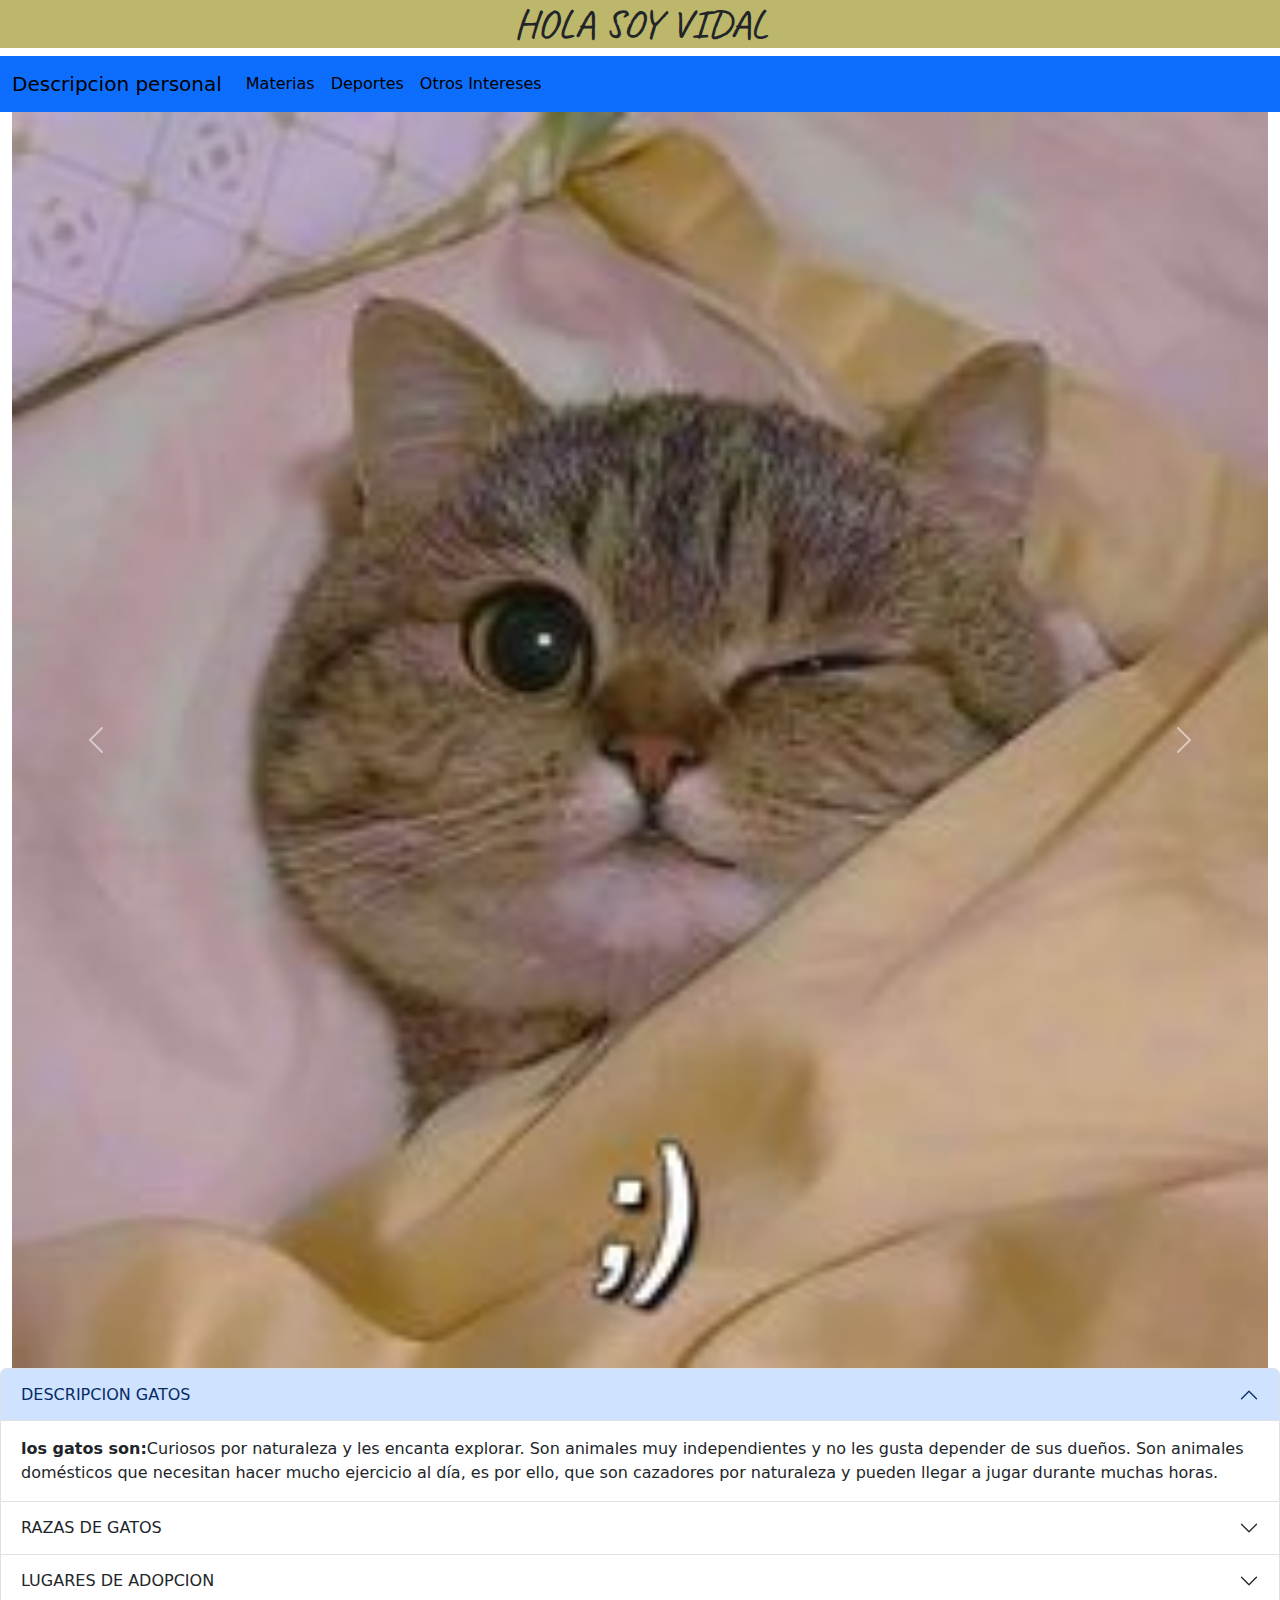
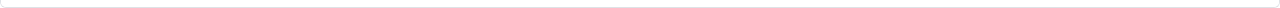
<file: index.html>
<!DOCTYPE html>
<html lang="en">
<head>
    <meta charset="UTF-8">
    <meta name="viewport" content="width=device-width, initial-scale=1.0">
    <link rel="stylesheet" href="https://cdn.jsdelivr.net/npm/bootstrap@5.2.3/dist/css/bootstrap.min.css">
    <link rel="preconnect" href="https://fonts.googleapis.com">
    <link rel="preconnect" href="https://fonts.gstatic.com" crossorigin>
    <link href="https://fonts.googleapis.com/css2?family=Caveat:wght@400..700&family=Shadows+Into+Light&display=swap" rel="stylesheet">
    <link rel="stylesheet" href="estilo/estilo.css">
    <title>Document</title>
</head>
<body>
    <h1 class="caveat-uniquifier">HOLA SOY VIDAL</h1>
    <div class="container-fluid">
        <div class="row">
            <nav class="navbar navbar-expand-lg bg-primary">
                <div class="container-fluid">
                  <button class="navbar-toggler" type="button" data-bs-toggle="collapse" data-bs-target="#navbarTogglerDemo01" aria-controls="navbarTogglerDemo01" aria-expanded="false" aria-label="Toggle navigation">
                    <span class="navbar-toggler-icon"></span>
                  </button>
                  <div class="collapse navbar-collapse" id="navbarTogglerDemo01">
                    <a class="navbar-brand" href="paginas/uno.html">Descripcion personal</a>
                    <ul class="navbar-nav me-auto mb-2 mb-lg-0">
                      <li class="nav-item">
                        <a class="nav-link active" aria-current="page" href="paginas/dos.html">Materias</a>
                      </li>
                      <li class="nav-item">
                        <a class="nav-link active" href="paginas/tres.html">Deportes</a>
                      </li>
                      <li class="nav-item">
                        <a class="nav-link active" href="paginas/cuatro.html">Otros Intereses</a>
                      </li>
                    </ul>
                    
                  </div>
                </div>
              </nav>
        </div>
    </div>
    <div class="container-fluid">
        <div class="row">
            <div id="carouselExampleControls" class="carousel slide" data-bs-ride="carousel">
                <div class="carousel-inner">
                  <div class="carousel-item active">
                    <img src="img/ga.jpg" class="d-block w-100" alt="...">
                  </div>
                  <div class="carousel-item">
                    <img src="img/gti.jpg" class="d-block w-100" alt="...">
                  </div>
                  <div class="carousel-item">
                    <img src="img/ti.jpg" class="d-block w-100" alt="...">
                  </div>
                  <div class="carousel-item">
                    <img src="img/to.jpg" class="d-block w-100" alt="...">
                  </div>
                </div>
                <button class="carousel-control-prev" type="button" data-bs-target="#carouselExampleControls" data-bs-slide="prev">
                  <span class="carousel-control-prev-icon" aria-hidden="true"></span>
                  <span class="visually-hidden">Previous</span>
                </button>
                <button class="carousel-control-next" type="button" data-bs-target="#carouselExampleControls" data-bs-slide="next">
                  <span class="carousel-control-next-icon" aria-hidden="true"></span>
                  <span class="visually-hidden">Next</span>
                </button>
              </div>
        </div>

    </div>
    <div>
        <div class="accordion" id="accordionPanelsStayOpenExample">
            <div class="accordion-item">
              <h2 class="accordion-header" id="panelsStayOpen-headingOne">
                <button class="accordion-button" type="button" data-bs-toggle="collapse" data-bs-target="#panelsStayOpen-collapseOne" aria-expanded="true" aria-controls="panelsStayOpen-collapseOne">
                  DESCRIPCION GATOS
                </button>
              </h2>
              <div id="panelsStayOpen-collapseOne" class="accordion-collapse collapse show" aria-labelledby="panelsStayOpen-headingOne">
                <div class="accordion-body">
                  <strong>los gatos son:</strong>Curiosos por naturaleza y les encanta explorar. Son animales muy independientes y no les gusta depender de sus dueños. Son animales domésticos que necesitan hacer mucho ejercicio al día, es por ello, que son cazadores por naturaleza y pueden llegar a jugar durante muchas horas.
                </div>
              </div>
            </div>
            <div class="accordion-item">
              <h2 class="accordion-header" id="panelsStayOpen-headingTwo">
                <button class="accordion-button collapsed" type="button" data-bs-toggle="collapse" data-bs-target="#panelsStayOpen-collapseTwo" aria-expanded="false" aria-controls="panelsStayOpen-collapseTwo">
                  RAZAS DE GATOS
                </button>
              </h2>
              <div id="panelsStayOpen-collapseTwo" class="accordion-collapse collapse" aria-labelledby="panelsStayOpen-headingTwo">
                <div class="accordion-body">
                  <strong>Las razas son:</strong>
                  <ul>
                    <li>Abisinio</li>
                    <li>American Curl</li>
                    <li>Azul Ruso</li>
                    <li>American Shorthair</li>
                    <li>Angora Turco</li>
                    <li>Balinés</li>
                    <li>Birmano</li>
                    <li>Bobtail Japonés</li>
                    <li>Bombay</li>
                    <li>Bosque de Siberia</li>
                  </ul>
                  <a href="https://www.purina.es/encuentra-mascota/razas-de-gato">PARA VER MAS RAZAS INGRESE</a>
                </div>
              </div>
            </div>
            <div class="accordion-item">
              <h2 class="accordion-header" id="panelsStayOpen-headingThree">
                <button class="accordion-button collapsed" type="button" data-bs-toggle="collapse" data-bs-target="#panelsStayOpen-collapseThree" aria-expanded="false" aria-controls="panelsStayOpen-collapseThree">
                  LUGARES DE ADOPCION
                </button>
              </h2>
              <div id="panelsStayOpen-collapseThree" class="accordion-collapse collapse" aria-labelledby="panelsStayOpen-headingThree">
                <div class="accordion-body">
                  <strong>las paginas son</strong><br>
                  <a href="https://animalessos.org/service/adopcion/"> ingrese al enalce para ver el sitio</a><br>
                  <a href="https://www.instagram.com/refugiohuellaanimalbolivia/?hl=es">ingrese para mas infomacion</a>
                </div>
              </div>
            </div>
          </div>
    </div>

    <script src="https://cdn.jsdelivr.net/npm/bootstrap@5.2.3/dist/js/bootstrap.bundle.min.js"></script>
</body>
</html>
</file>
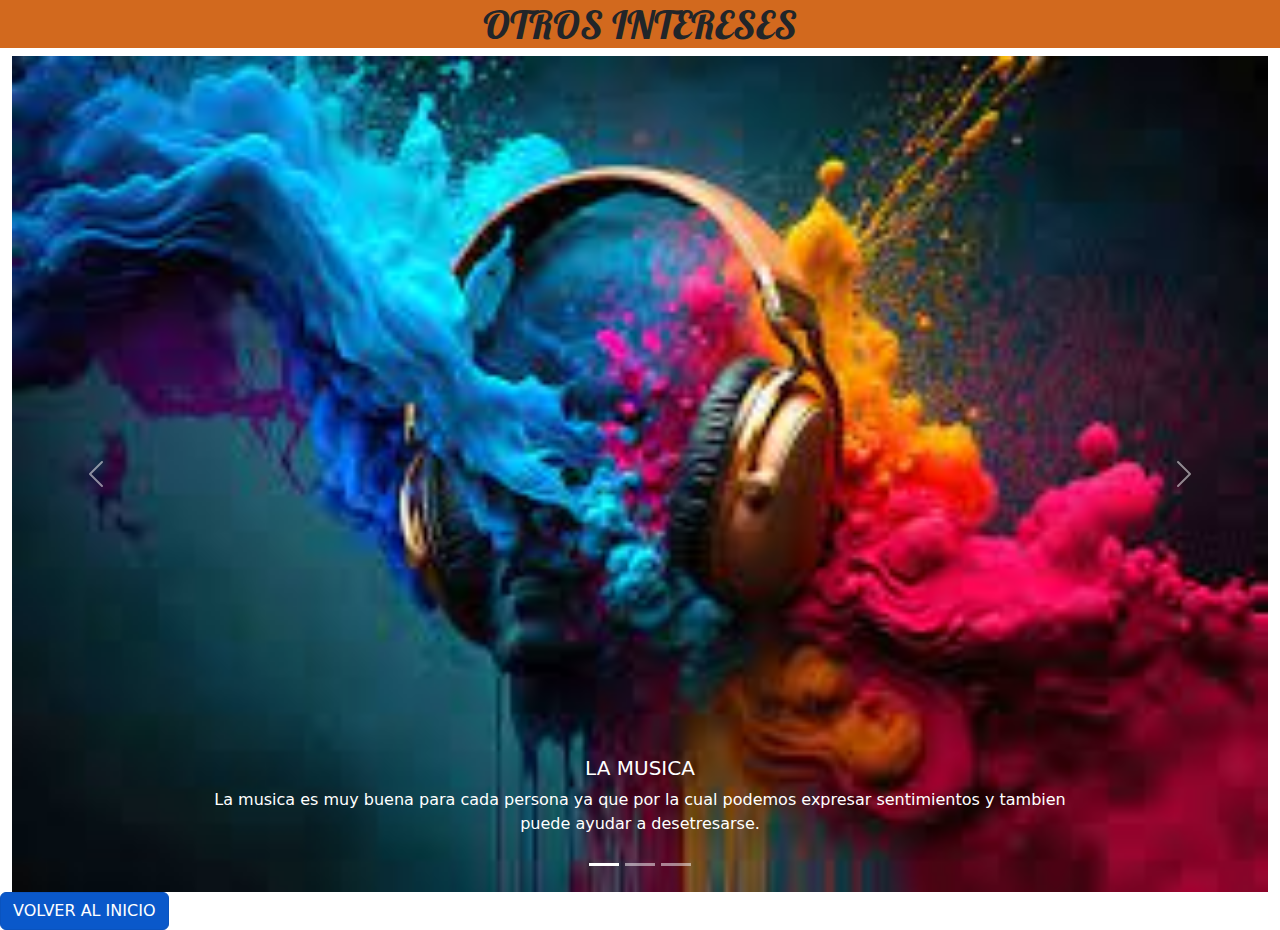
<file: paginas/cuatro.html>
<!DOCTYPE html>
<html lang="en">
<head>
    <meta charset="UTF-8">
    <meta name="viewport" content="width=device-width, initial-scale=1.0">
    <link rel="stylesheet" href="https://cdn.jsdelivr.net/npm/bootstrap@5.2.3/dist/css/bootstrap.min.css">
    <link rel="preconnect" href="https://fonts.googleapis.com">
    <link rel="preconnect" href="https://fonts.gstatic.com" crossorigin>
    <link href="https://fonts.googleapis.com/css2?family=Caveat:wght@400..700&family=Lobster&family=Shadows+Into+Light&display=swap" rel="stylesheet">
    <link rel="stylesheet" href="../estilo/estilo.css">
    <title>Document</title>
</head>
<body>
    <h1 class="lobster-regular">OTROS INTERESES</h1>
    
    <div class="container-fluid">
        <div class="row">
            <div id="carouselExampleCaptions" class="carousel slide" data-bs-ride="false">
                <div class="carousel-indicators">
                  <button type="button" data-bs-target="#carouselExampleCaptions" data-bs-slide-to="0" class="active" aria-current="true" aria-label="Slide 1"></button>
                  <button type="button" data-bs-target="#carouselExampleCaptions" data-bs-slide-to="1" aria-label="Slide 2"></button>
                  <button type="button" data-bs-target="#carouselExampleCaptions" data-bs-slide-to="2" aria-label="Slide 3"></button>
                </div>
                <div class="carousel-inner">
                  <div class="carousel-item active">
                    <img src="..//img/mu.jpg" class="d-block w-100" alt="...">
                    <div class="carousel-caption d-none d-md-block">
                      <h5>LA MUSICA</h5>
                      <p>La musica es muy buena para cada persona ya que por la cual podemos expresar sentimientos y tambien puede ayudar a desetresarse.</p>
                    </div>
                  </div>
                  <div class="carousel-item">
                    <img src="..//img/bai.jpg" class="d-block w-100" alt="...">
                    <div class="carousel-caption d-none d-md-block">
                      <h5>EL BAILE</h5>
                      <p>El baile es una buena forma de desestresarse y quitar las penas, ademas que con el baile puedes expresar emociones.</p>
                    </div>
                  </div>
                  <div class="carousel-item">
                    <img src="..//img/juego.jpg" class="d-block w-100" alt="...">
                    <div class="carousel-caption d-none d-md-block">
                      <h5>JUEGOS</h5>
                      <p>Los juegos nos ayuda a desestresarnos y algunos ayudan a la salud, pero es un medio por el cual podemos socializar con las personas, y crear lazos de amistad.</p>
                    </div>
                  </div>
                </div>
                <button class="carousel-control-prev" type="button" data-bs-target="#carouselExampleCaptions" data-bs-slide="prev">
                  <span class="carousel-control-prev-icon" aria-hidden="true"></span>
                  <span class="visually-hidden">Previous</span>
                </button>
                <button class="carousel-control-next" type="button" data-bs-target="#carouselExampleCaptions" data-bs-slide="next">
                  <span class="carousel-control-next-icon" aria-hidden="true"></span>
                  <span class="visually-hidden">Next</span>
                </button>
              </div>
        </div>
    </div>



    <a href="..//index.html" class="btn btn-primary active" tabindex="-1" role="button" aria-disabled="true">VOLVER AL INICIO</a>


    <script src="https://cdn.jsdelivr.net/npm/bootstrap@5.2.3/dist/js/bootstrap.bundle.min.js"></script>
</body>
</html>
</file>
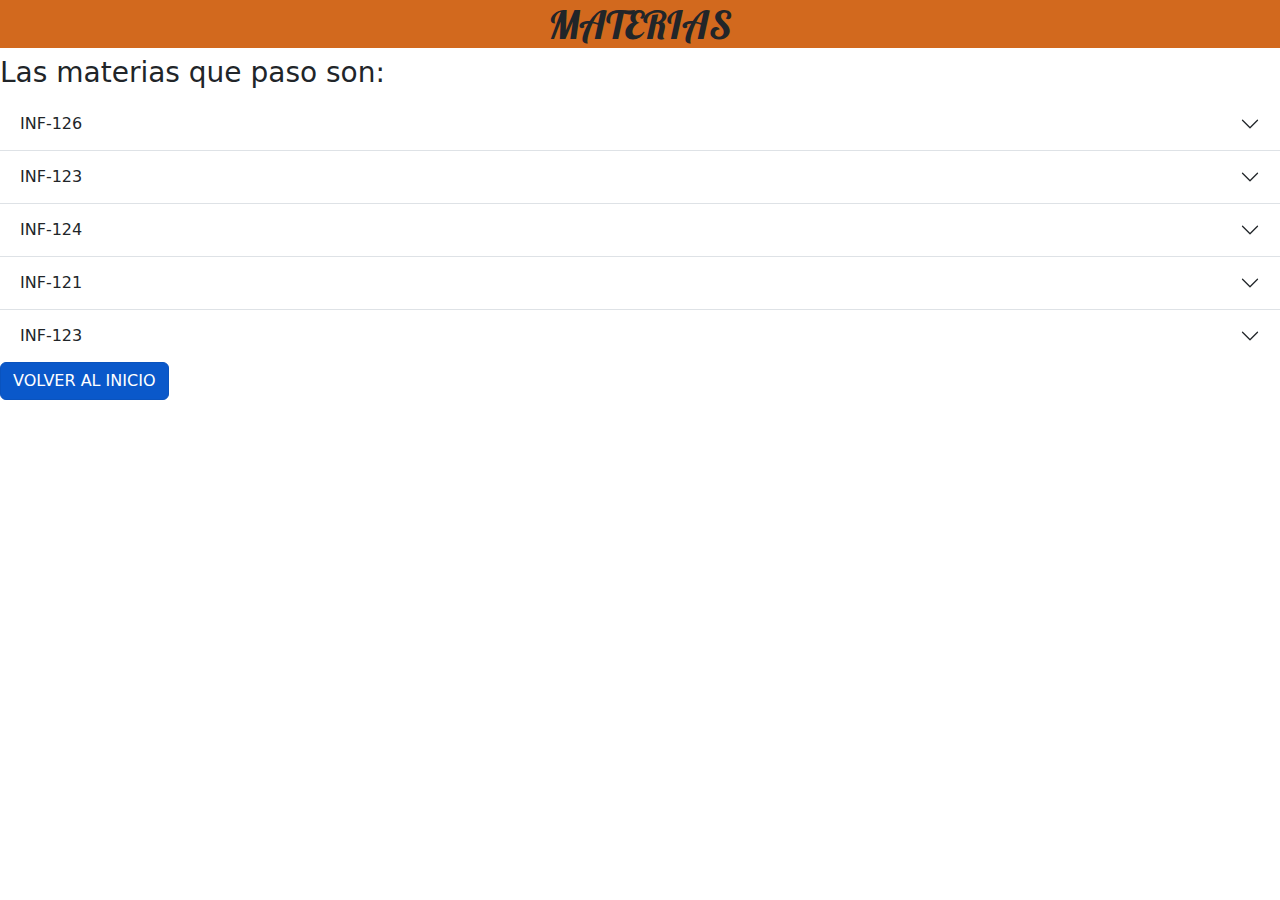
<file: paginas/dos.html>
<!DOCTYPE html>
<html lang="en">
<head>
    <meta charset="UTF-8">
    <meta name="viewport" content="width=device-width, initial-scale=1.0">
    <link rel="stylesheet" href="https://cdn.jsdelivr.net/npm/bootstrap@5.2.3/dist/css/bootstrap.min.css">
    <link rel="preconnect" href="https://fonts.googleapis.com">
    <link rel="preconnect" href="https://fonts.gstatic.com" crossorigin>
    <link href="https://fonts.googleapis.com/css2?family=Caveat:wght@400..700&family=Lobster&family=Shadows+Into+Light&display=swap" rel="stylesheet">
    <link rel="stylesheet" href="../estilo/estilo.css">
    <title>Document</title>
</head>
<body>
    <h1 class="lobster-regular">MATERIAS</h1>
    <h3>Las materias que paso son:</h3>
    <div>
        <div class="accordion accordion-flush" id="accordionFlushExample">
            <div class="accordion-item">
              <h2 class="accordion-header" id="flush-headingOne">
                <button class="accordion-button collapsed" type="button" data-bs-toggle="collapse" data-bs-target="#flush-collapseOne" aria-expanded="false" aria-controls="flush-collapseOne">
                  INF-126
                </button>
              </h2>
              <div id="flush-collapseOne" class="accordion-collapse collapse" aria-labelledby="flush-headingOne" data-bs-parent="#accordionFlushExample">
                <div class="accordion-body">
                    <h1>CALCULO II</h1>
                    <p>La materia de calculo se pasa con el docente Lic.Ramiro Justo Choque Canaza.</p>
                    <p>En horario: Martes-Jueves</p>
                    <p>10:00 a 12:00</p>
                </div>
              </div>
            </div>
            <div class="accordion-item">
              <h2 class="accordion-header" id="flush-headingTwo">
                <button class="accordion-button collapsed" type="button" data-bs-toggle="collapse" data-bs-target="#flush-collapseTwo" aria-expanded="false" aria-controls="flush-collapseTwo">
                  INF-123
                </button>
              </h2>
              <div id="flush-collapseTwo" class="accordion-collapse collapse" aria-labelledby="flush-headingTwo" data-bs-parent="#accordionFlushExample">
                <div class="accordion-body">
                    <h1>ELECTRONICA GENERAL I</h1>
                    <p>La materia es impartida por la Lic. Elba Colque</p>
                    <p>En horario: Martes-Jueves</p>
                    <p>08:00 a 10:00</p>
                </div>
              </div>
            </div>
            <div class="accordion-item">
              <h2 class="accordion-header" id="flush-headingThree">
                <button class="accordion-button collapsed" type="button" data-bs-toggle="collapse" data-bs-target="#flush-collapseThree" aria-expanded="false" aria-controls="flush-collapseThree">
                  INF-124
                </button>
              </h2>
              <div id="flush-collapseThree" class="accordion-collapse collapse" aria-labelledby="flush-headingThree" data-bs-parent="#accordionFlushExample">
                <div class="accordion-body">
                    <h1>ESTADISTICA</h1>
                    <p>La materia es impartida por el Lic. Alvaro Chirino</p>
                    <p>En horario: Martes-Jueves</p>
                    <p>16:00 a 18:00</p>
                </div>
              </div>
            </div>
            <div class="accordion-item">
                <h2 class="accordion-header" id="flush-headingFour">
                  <button class="accordion-button collapsed" type="button" data-bs-toggle="collapse" data-bs-target="#flush-collapseFour" aria-expanded="false" aria-controls="flush-collapseFour">
                    INF-121
                  </button>
                </h2>
                <div id="flush-collapseFour" class="accordion-collapse collapse" aria-labelledby="flush-headingFour" data-bs-parent="#accordionFlushExample">
                  <div class="accordion-body">
                    <h1>PROGRAMACION II</h1>
                    <p>La materia esta impartida por la Lic. Carmen Huanca</p>
                    <p>Con horario: Miercoles-Jueves</p>
                    <p>14:00 a 16:00</p>
                    <p>16:00 a 18:00</p>
                  </div>
                </div>
            </div>
            <div class="accordion-item">
                <h2 class="accordion-header" id="flush-headingFive">
                  <button class="accordion-button collapsed" type="button" data-bs-toggle="collapse" data-bs-target="#flush-collapseFive" aria-expanded="false" aria-controls="flush-collapseFive">
                    INF-123
                  </button>
                </h2>
                <div id="flush-collapseFive" class="accordion-collapse collapse" aria-labelledby="flush-headingFive" data-bs-parent="#accordionFlushExample">
                  <div class="accordion-body">
                    <h1>PORGRAMACION II</h1>
                    <p>Con horario: Martes-Jueves</p>
                    <p>14:00 a 16:00</p>
                  </div>
                </div>
              </div>
        </div>
    </div>
    <a href="..//index.html" class="btn btn-primary active" tabindex="-1" role="button" aria-disabled="true">VOLVER AL INICIO</a>
    <script src="https://cdn.jsdelivr.net/npm/bootstrap@5.2.3/dist/js/bootstrap.bundle.min.js"></script>
</body>
</html>
</file>
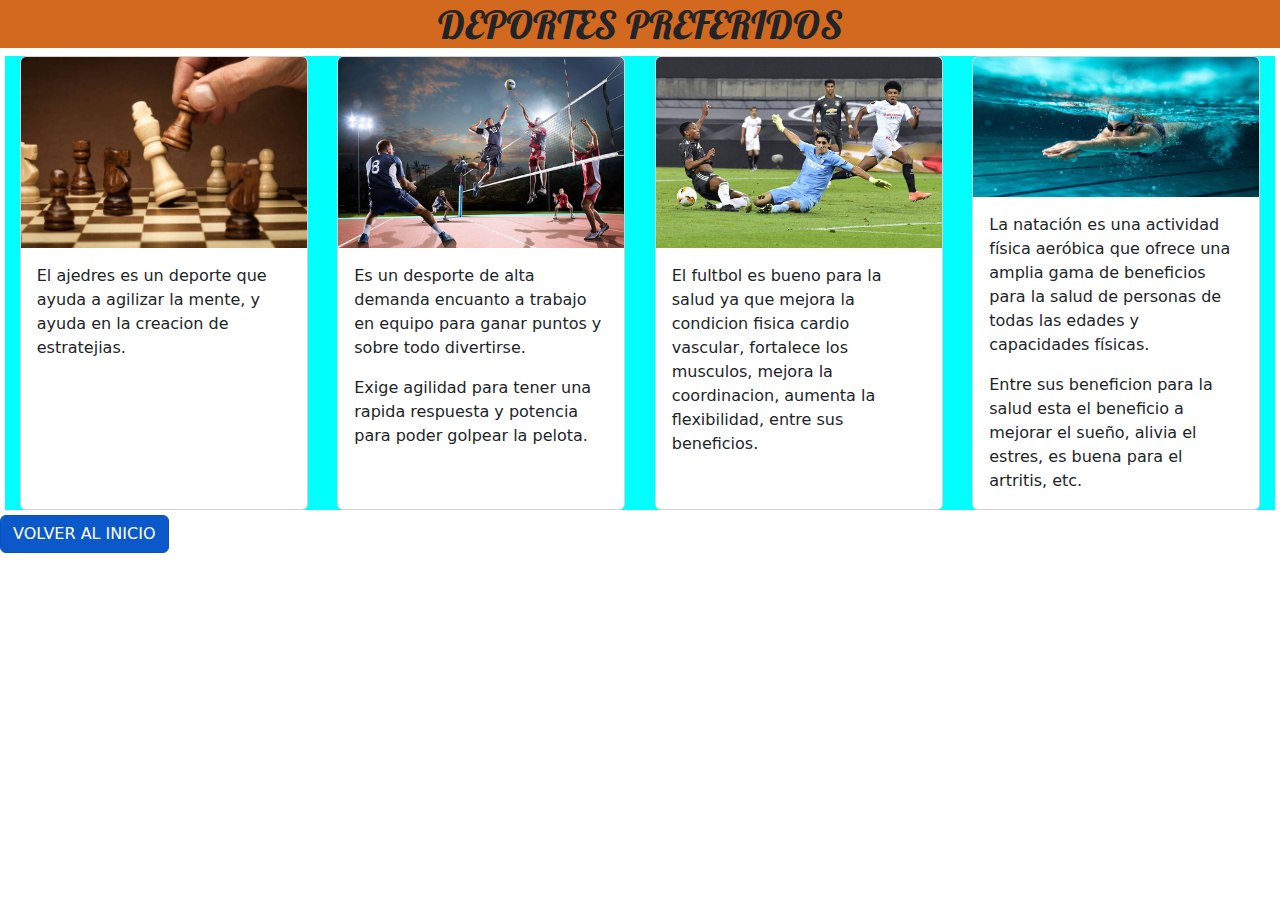
<file: paginas/tres.html>
<!DOCTYPE html>
<html lang="en">
<head>
    <meta charset="UTF-8">
    <meta name="viewport" content="width=device-width, initial-scale=1.0">
    <link rel="stylesheet" href="https://cdn.jsdelivr.net/npm/bootstrap@5.2.3/dist/css/bootstrap.min.css">
    <link rel="preconnect" href="https://fonts.googleapis.com">
    <link rel="preconnect" href="https://fonts.gstatic.com" crossorigin>
    <link href="https://fonts.googleapis.com/css2?family=Caveat:wght@400..700&family=Lobster&family=Shadows+Into+Light&display=swap" rel="stylesheet">
    <link rel="stylesheet" href="../estilo/estilo.css">
    <title>Document</title>
</head>
<body>
    <h1 class="lobster-regular">DEPORTES PREFERIDOS</h1>
    <div class="principal">
        <div class="card" style="width: 18rem;">
            <img src="..//img/aje.jpg" class="card-img-top" alt="...">
            <div class="card-body">
              <p class="card-text">El ajedres es un deporte que ayuda a agilizar la mente, y ayuda en la creacion de estratejias.</p>
            </div>
          </div>
          <div class="card" style="width: 18rem;">
            <img src="..//img/boley.jpg" class="card-img-top" alt="...">
            <div class="card-body">
              <p class="card-text">Es un desporte de alta demanda encuanto a trabajo en equipo para ganar puntos y sobre todo divertirse.</p>
              <p class="card-text">Exige agilidad para tener una rapida respuesta y potencia para poder golpear la pelota.</p>
            </div>
          </div>
          <div class="card" style="width: 18rem;">
            <img src="..//img/fut.jpg" class="card-img-top" alt="...">
            <div class="card-body">
              <p class="card-text">El fultbol es bueno para la salud ya que mejora la condicion fisica cardio vascular, fortalece los musculos, mejora la coordinacion, aumenta la flexibilidad, entre sus beneficios.</p>
            </div>
          </div>
          <div class="card" style="width: 18rem;">
            <img src="..//img/nat.jpg" class="card-img-top" alt="...">
            <div class="card-body">
              <p class="card-text">La natación es una actividad física aeróbica que ofrece una amplia gama de beneficios para la salud de personas de todas las edades y capacidades físicas.</p>
              <p class="card-text">Entre sus beneficion para la salud esta el beneficio a mejorar el sueño, alivia el estres, es buena para el artritis, etc.</p>
            </div>
          </div>
    </div>
    
    <a href="..//index.html" class="btn btn-primary active" tabindex="-1" role="button" aria-disabled="true">VOLVER AL INICIO</a>


    <script src="https://cdn.jsdelivr.net/npm/bootstrap@5.2.3/dist/js/bootstrap.bundle.min.js"></script>
</body>
</html>
</file>
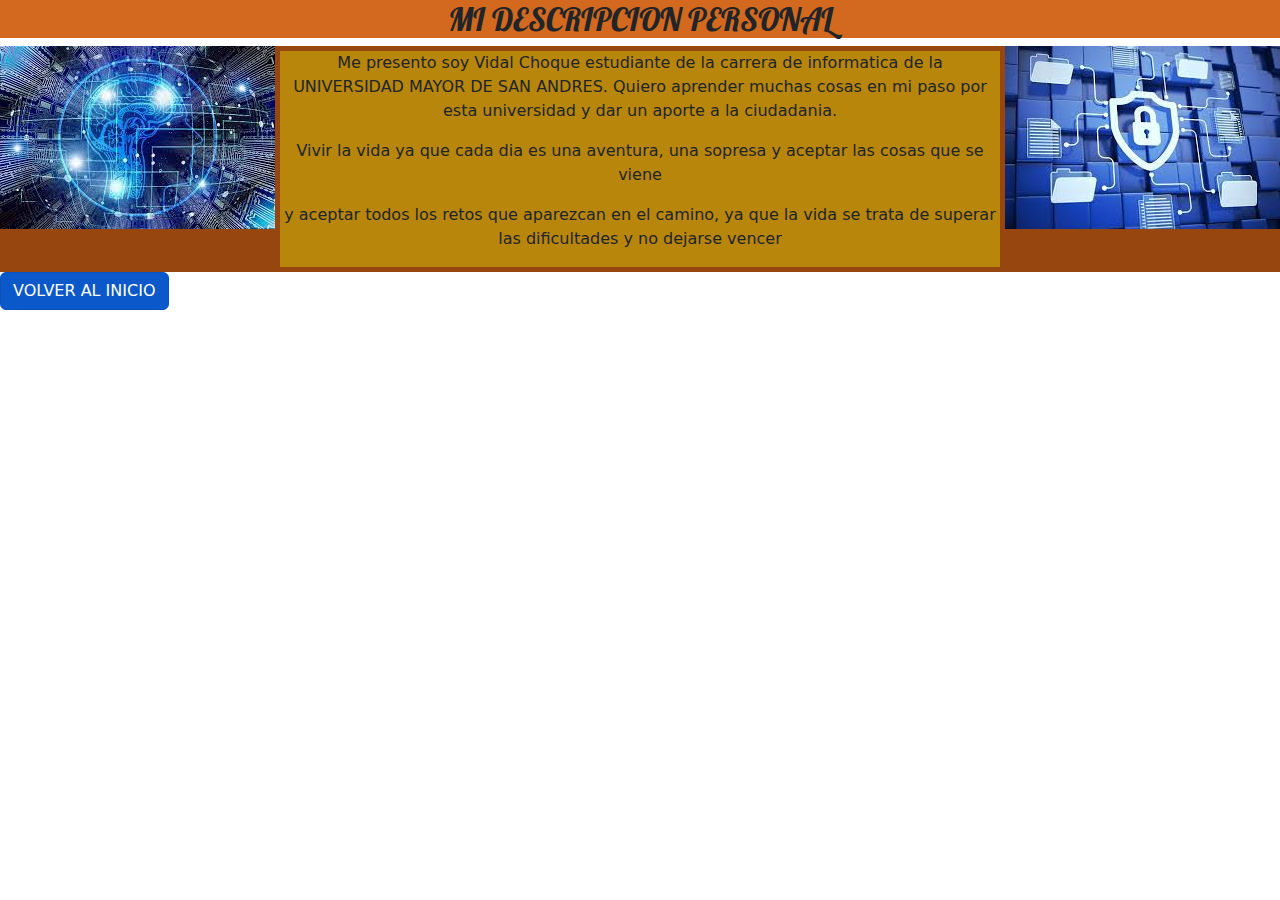
<file: paginas/uno.html>
<!DOCTYPE html>
<html lang="en">
<head>
    <meta charset="UTF-8">
    <meta name="viewport" content="width=device-width, initial-scale=1.0">
    <link rel="stylesheet" href="https://cdn.jsdelivr.net/npm/bootstrap@5.2.3/dist/css/bootstrap.min.css">
    <link rel="preconnect" href="https://fonts.googleapis.com">
    <link rel="preconnect" href="https://fonts.gstatic.com" crossorigin>
    <link href="https://fonts.googleapis.com/css2?family=Caveat:wght@400..700&family=Lobster&family=Shadows+Into+Light&display=swap" rel="stylesheet">
    <link rel="stylesheet" href="../estilo/estilo.css">
    <title>Document</title>
</head>
<body>
    <h2 class="lobster-regular">MI DESCRIPCION PERSONAL</h2>
    <div class="ti">
        <div class="po"> 
            <img src="..//img/inf.jpg" alt="">
        </div>
        <div class="wi">
            <p>Me presento soy Vidal Choque estudiante de la carrera de informatica de la UNIVERSIDAD MAYOR DE SAN ANDRES. Quiero aprender muchas cosas en mi paso por esta universidad y dar un aporte a la ciudadania.</p>
            <p>Vivir la vida ya que cada dia es una aventura, una sopresa y aceptar las cosas que se viene</p>
            <p>y aceptar todos los retos que aparezcan en el camino, ya que la vida se trata de superar las dificultades y no dejarse vencer</p>
        </div>
        <div class="po">
            <img src="..//img/for.jpg" alt="">
        </div>
    </div> 

    <a href="..//index.html" class="btn btn-primary active" tabindex="-1" role="button" aria-disabled="true">VOLVER AL INICIO</a>
    
    <script src="https://cdn.jsdelivr.net/npm/bootstrap@5.2.3/dist/js/bootstrap.bundle.min.js"></script>
</body>
</html>
</file>
<file: estilo/estilo.css>
.caveat-uniquifier{
    font-family: "Caveat", cursive;
    font-optical-sizing: auto;
    font-weight: weight;
    font-style: normal;
    text-align: center;
    background-color: darkkhaki;
    
  }
  .lobster-regular {
    font-family: "Lobster", sans-serif;
    font-weight: 400;
    font-style: normal;
    text-align: center;
    background-color: chocolate;
  }
 .principal{
    background-color: aqua;
    margin: 5px;
    border: 10px;
    display: flex;
    justify-content: space-around;
    flex-wrap: nowrap;

 } 
 .wi{
    background-color: darkgoldenrod;
    
    margin: 5px;
 }
 .po{
    height: 50%;
 }
 .ti{
    background-color: rgb(150, 70, 14);
    text-align: center;
    display:flex;
    justify-content: space-around;
    flex-wrap: nowrap;
 }
</file>
